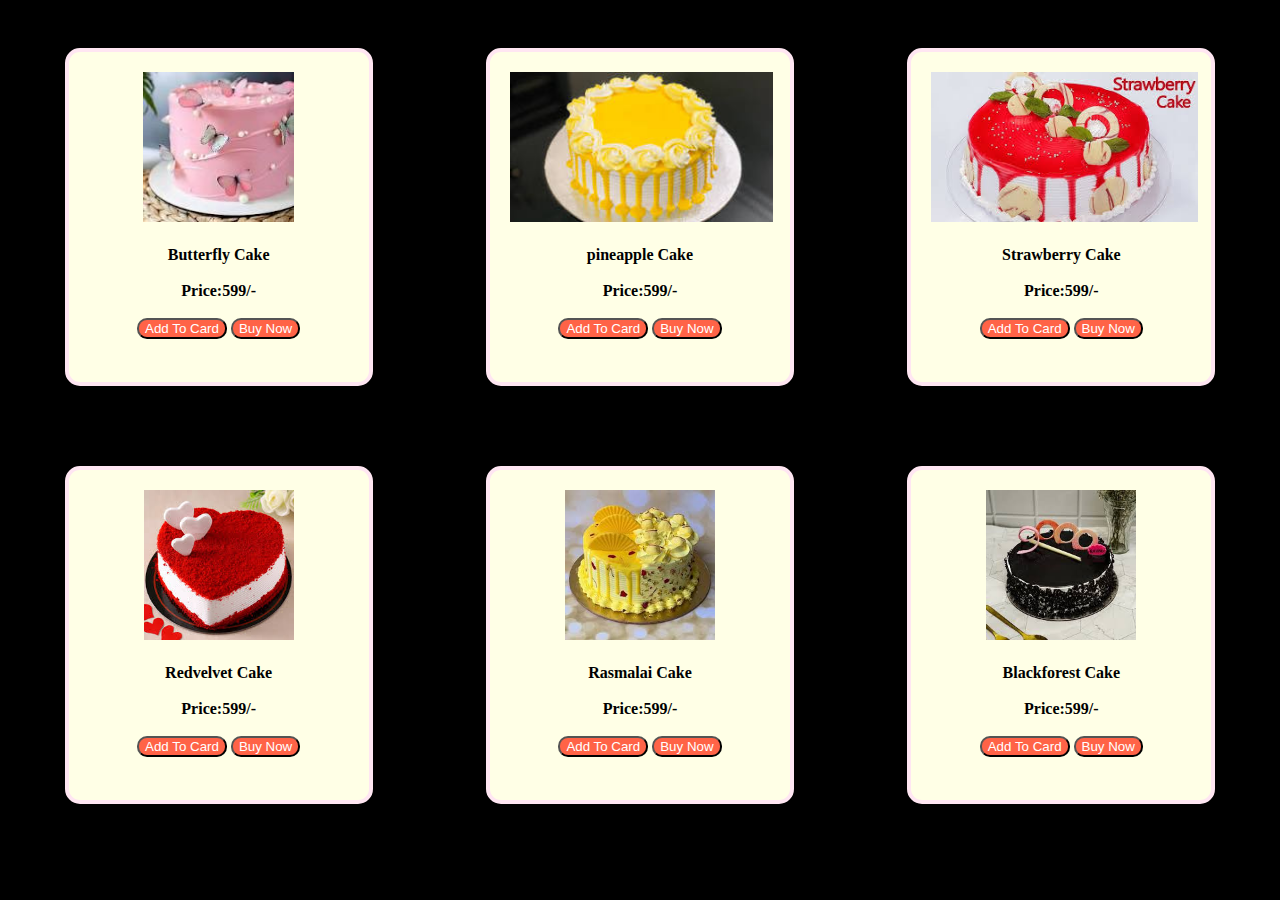
<file: pages/shopping.html>
<!DOCTYPE html>
<html>
<head>
    <title>Shopping Page</title>
    <link rel="stylesheet" href="shopping.css"> 
</head>
<body>
    <div class="cake-main-container">
    <div class="cake-card-container">
        <img src="./../images/cake.jpg" class="cake-card"/>
        <div class="title"><b>Butterfly Cake</b><br><br>
        <b>Price:599/-</b><br><br></div>
<div>
    <button class="btn">Add To Card</button>
    <button class="btn">Buy Now</button>
</div>
    </div>
    <div class="cake-card-container">
        <img src="./../images/pineapple.jpg" class="cake-card"/>
        <div class="title"><b>pineapple Cake</b><br><br>
        <b>Price:599/-</b><br><br></div>
<div>
    <button class="btn">Add To Card</button>
    <button class="btn">Buy Now</button>
</div>
    </div>
    <div class="cake-card-container">
        <img src="./../images/strawberrycake.jpg" class="cake-card"/>
        <div class="title"><b>Strawberry Cake</b><br><br>
        <b>Price:599/-</b><br><br></div>
<div>
    <button class="btn">Add To Card</button>
    <button class="btn">Buy Now</button>
</div>
    </div>
    <div class="cake-card-container">
        <img src="./../images/redvelvetcake.jpg" class="cake-card"/>
        <div class="title"><b>Redvelvet Cake</b><br><br>
        <b>Price:599/-</b><br><br></div>
<div>
    <button class="btn">Add To Card</button>
    <button class="btn">Buy Now</button>
</div>
    </div>
    <div class="cake-card-container">
        <img src="./../images/rasmalaicake.jpg" class="cake-card"/>
        <div class="title"><b>Rasmalai Cake</b><br><br>
        <b>Price:599/-</b><br><br></div>
<div>
    <button class="btn">Add To Card</button>
    <button class="btn">Buy Now</button>
</div>
    </div>
    <div class="cake-card-container">
        <img src="./../images/blackforestcake.jpg" class="cake-card"/>
        <div class="title"><b>Blackforest Cake</b><br><br>
        <b>Price:599/-</b><br><br></div>
<div>
    <button class="btn">Add To Card</button>
    <button class="btn">Buy Now</button>
</div>
    </div>
    </div>
</file>
<file: pages/shopping.css>
body{
    background-color: #000;
}
    .btn{
        background-color: tomato;
        color: white;
        border: 2px solid dashed;
        border-radius: 10px;
        text-align: center;
        
    }
    .btn:hover {
        background-color: aquamarine;
        color: black;
        transition: 1s;
        cursor: pointer;
        
      }
.title{
    color: black;
    text-align: center;
}
.cake-main-container{
display: flex;
flex-wrap: wrap;
justify-content: space-around;
text-align: center;
}

.cake-card-container{
width: 300px;
height: 330px;
margin: 40px ;
background-color:#ffffe6;
border:4px solid #ffe6f2;
border-radius: 15px;
}
.cake-card-container:hover{
    background-color:#ffcce6 ;
    transition: 1s;
}
.cake-card{
    height: 150px;
    margin: 20px;
}
</file>
